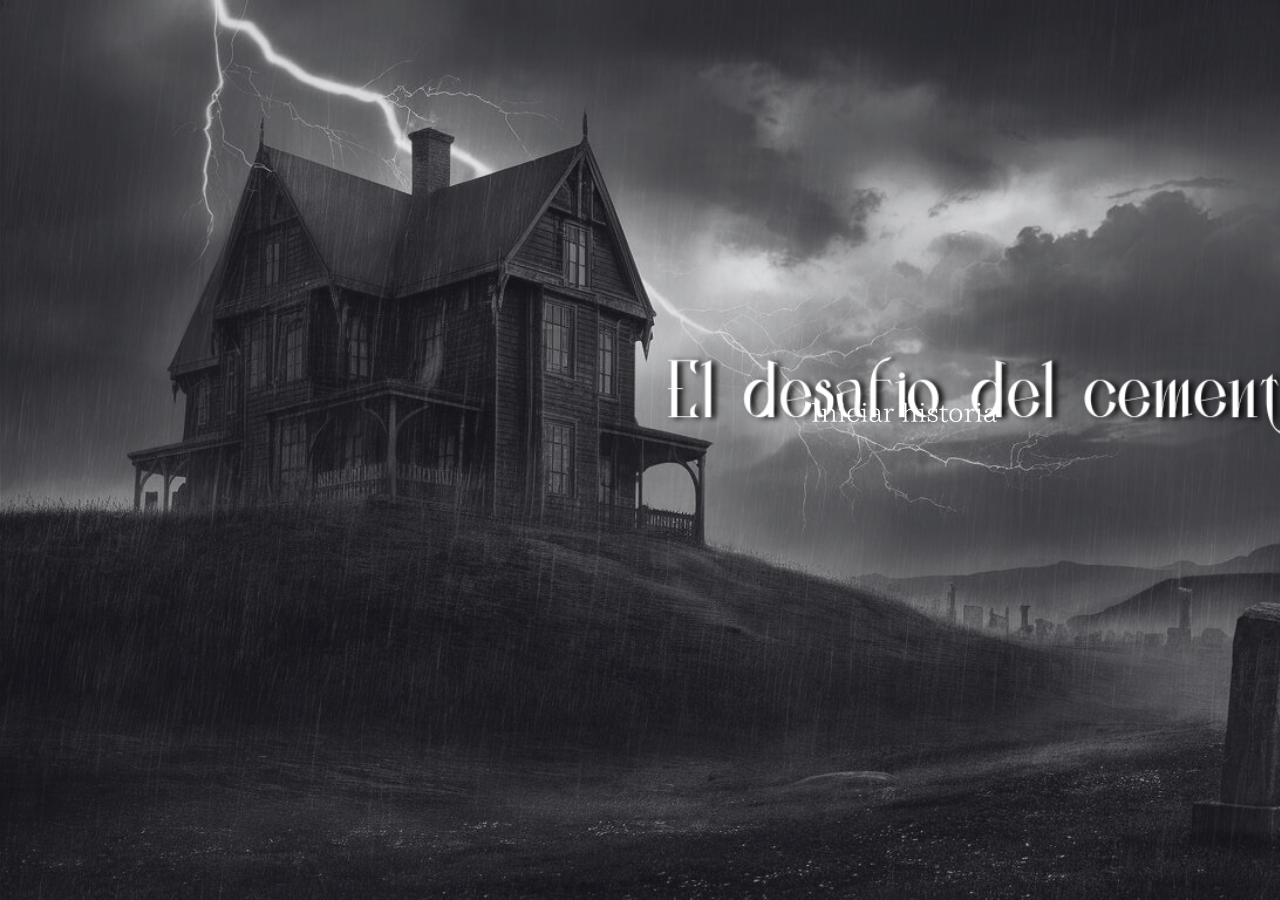
<file: index.html>
<!DOCTYPE html>
<html>
<head>
	<meta charset="utf-8">
	<meta name="viewport" content="width=device-width, initial-scale=1">
	<link rel="stylesheet" type="text/css" href="styles.css">
	<title>Desafío en el Cementerio</title>
</head>

<body>

    <a href="historia.html">
    <img id="boton" src="img/boton2.png">

</section>


</body>

</html>
</file>
<file: styles.css>
body {
    background-image: url("img/background2.png");
    background-repeat: no-repeat;
    background-size: cover;
    background-attachment: fixed;
    padding: 30px;
    transition: background-color 1s ease;
}

body.black-background {
    background-image: none;
    background-color: black;
}

.background2{
    background-image: url("img/background.png");
}

#contenedor {
    max-width: 1200px;
    padding: 2em;
    margin: 0 auto;
    text-align: center;
    position: relative;
}

header {
    padding: 10px;
}

#vinilo {
    width: 100px;
    height: 100px;
    background-image: url('img/vinilo1.png');
    border-radius: 50%;
    cursor: pointer;
    transition: transform 0.3s ease;
    position: relative;
    transform-origin: center center;
    background-color: rgba(86, 86, 86);
    box-shadow: 0px 0px 10px rgba(0, 0, 0, 0.5)
}

#vinilo.playing {
    transform: translateX(570px) translateY(-120px) scale(0.8);
    transition: transform 0.5s ease;
}

#vinilo:not(.playing):hover {
    transform: scale(1.2);
}

#vinilo-container {
    position: relative;
    display: inline-block;
    width: 100px;
    height: 100px;
    overflow: visible;
    margin-left: auto;
    margin-right: auto;
    z-index: 2;
}

#imagenAparece {
    position: fixed;
    top: 2.5%;
    left: 2.5%;
    width: 95%;
    height: 95%;
    z-index: 1;
    border-radius: 10px;
}

#imagenAparece img {
    width: 100%;
    height: 100%;
    object-fit: cover;
    border-radius: 10px;
}

.fade-in {
    animation: fadeInAnimation 2s ease forwards;
}

@keyframes fadeInAnimation {
    from {
        opacity: 0;
    }
    to {
        opacity: 1;
    }
}

#instrucciones {
    display: none;
    position: absolute;
    left: 430px;
    top: 50%;
    transform: translateY(-195%);
    background-color: rgba(86, 86, 86);
    padding: 10px;
    border-radius: 5px;
    box-shadow: 0 0 10px rgba(0, 0, 0, 0.5);
    z-index: 1;
    font-family: monospace;
}

#titulo {
    transition: opacity 1s ease-out;
    width: 45%;
}

#titulo.fade-out {
    opacity: 0;
}

.titulo2 {
    position: absolute;
    right: 30px;
    top: 280px;
    width: 50%;
}

#boton {
    position: absolute;
    right: 275px;
    top: 400px;
}

.rayo {
    position: absolute;
    display: none;
    z-index: 10;
    width: 13%;
}

#boton {
    width: 200px;
    height: auto;
    transition: all 0.3s ease;
}

#boton:hover {
    width: 210px;
    height: auto;
}

.fade-out {
    opacity: 0;
    transition: opacity 1s ease;
}

#barra-progreso {
    position: fixed;
    top: 10px;
    left: calc(60% - 40%);
    width: 60%;
    height: 5px;
    background-color: #ddd; 
    border-radius: 20px; 
    z-index:9999;
    transition: transform 0.2s;
}

#barra-progreso:hover {
    transform: scaleY(2);
}

#barra-progreso::-webkit-progress-value {
    background-color:rgba(65, 65, 65);
}

#barra-progreso::-moz-progress-bar {
    background-color: rgba(65, 65, 65); 
}

#barra-progreso {
display: none; 
}
#instrucciones {
display: none; 
transition: opacity 1s;
}
.fade-out {
opacity: 0;
}


#opcion1 {
    background-repeat: no-repeat;
    background-size: 450px;


}

#opcion2 {
    background-repeat: no-repeat;
 background-size: 450px;
}

#opcion1:hover {
    background-image: url('img/luz.png');
    background-position: center 45%;
}

#opcion2:hover {

    background-image: url('img/luz2.png');
    background-position: center 47%; 
}

#opcion1:hover .boton-brillante {
    display: block; 
}

#opcion2:hover .boton-brillante {
    display: block;
}

#acuchillar{
    width: 115px;
    position: absolute;
    display: none;
}
</file>
